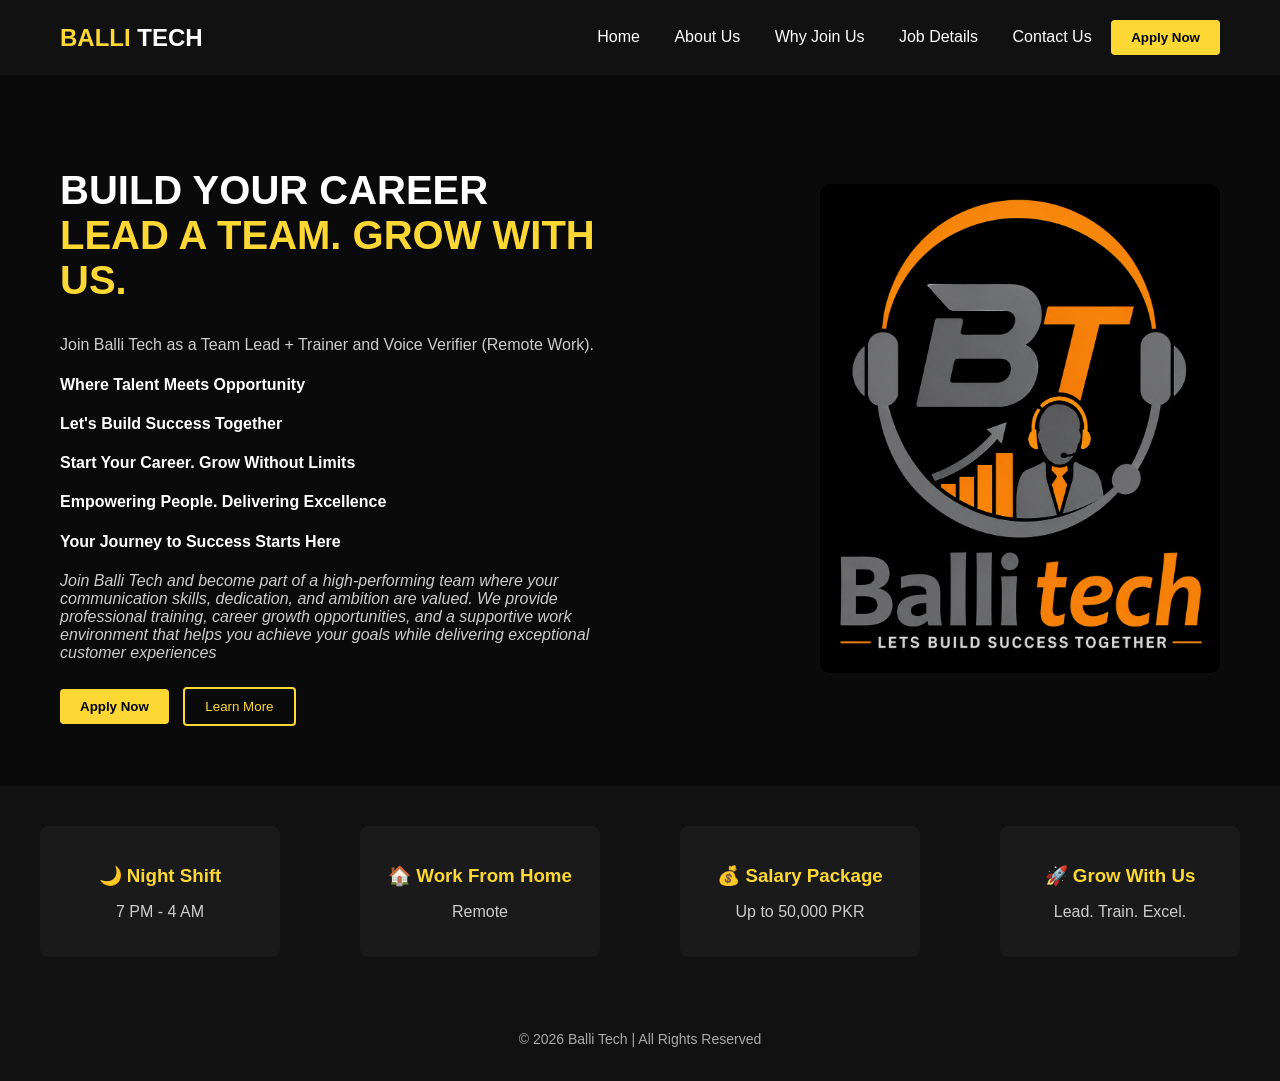
<file: project balli tech/index.html>
<!DOCTYPE html>
<html lang="en">
<head>
  <meta charset="UTF-8" />
  <meta name="viewport" content="width=device-width, initial-scale=1.0" />
  <title>Balli Tech - Home</title>
  <link rel="stylesheet" href="style.css" />
</head>
<body>
  <!-- Header -->
  <header>
    <div class="logo">BALLI <span>TECH</span></div>
     <nav>
  <a href="index.html">Home</a>
  <a href="about.html">About Us</a>
  <a href="why.html">Why Join Us</a>
  <a href="jobs.html">Job Details</a>
  <a href="contact.html">Contact Us</a>
   <!-- Apply Now button inside nav -->
    <button class="apply-btn" onclick="location.href='contact.html#apply'">Apply Now</button>
</nav>
  </header>

  <!-- Hero Section -->
  <section class="hero">
    <div class="hero-text">
      <h1>BUILD YOUR CAREER<br><span>LEAD A TEAM. GROW WITH US.</span></h1>
      <p>Join Balli Tech as a Team Lead + Trainer and Voice Verifier (Remote Work).<br></p>
      <h4>Where Talent Meets Opportunity</h4>
      <h4>Let's Build Success Together</h4>
      <h4>Start Your Career. Grow Without Limits</h4>
      <h4>Empowering People. Delivering Excellence</h4>
      <h4>Your Journey to Success Starts Here</h4>
      <p><i>Join Balli Tech and become part of a high-performing team where your communication skills, dedication, and ambition are valued. We provide professional training, career growth opportunities, and a supportive work environment that helps you achieve your goals while delivering exceptional customer experiences</i></p>
      <div class="hero-buttons">
        <button class="apply-btn">Apply Now</button>
        <button class="learn-btn">Learn More</button>
      </div>
    </div>
    <div class="hero-image">
      <img src="balli logo.png" alt="Balli Tech Team" />
    </div>
  </section>

  <!-- Info Cards -->
  <section class="info-cards">
    <div class="card">
      <h3>🌙 Night Shift</h3>
      <p>7 PM - 4 AM</p>
    </div>
    <div class="card">
      <h3>🏠 Work From Home</h3>
      <p>Remote</p>
    </div>
    <div class="card">
      <h3>💰 Salary Package</h3>
      <p>Up to 50,000 PKR</p>
    </div>
    <div class="card">
      <h3>🚀 Grow With Us</h3>
      <p>Lead. Train. Excel.</p>
    </div>
  </section>

  <!-- Footer -->
  <footer>
    <p>© 2026 Balli Tech | All Rights Reserved</p>
  </footer>
</body>
</html>
</file>
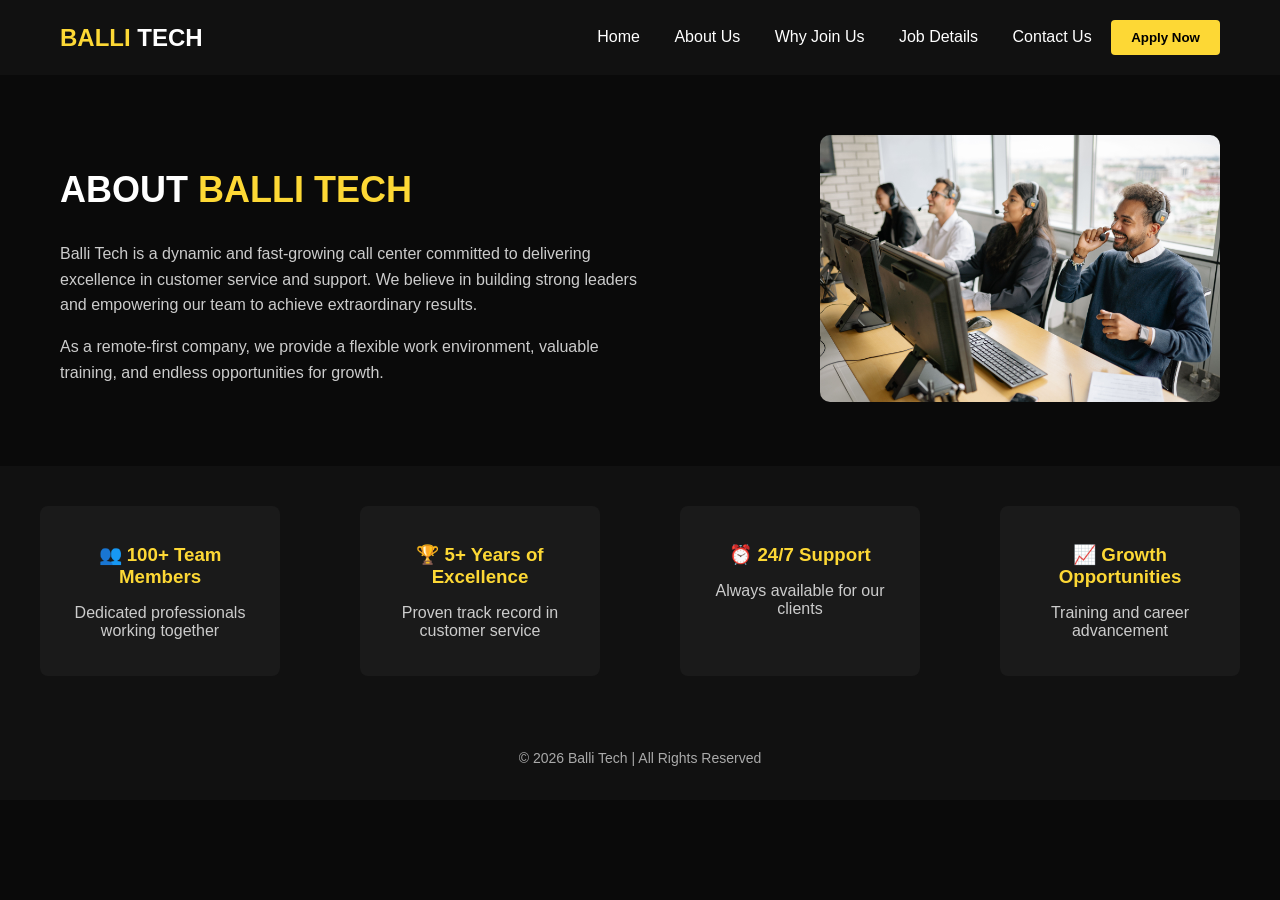
<file: project balli tech/about.html>
<!DOCTYPE html>
<html lang="en">
<head>
  <meta charset="UTF-8" />
  <meta name="viewport" content="width=device-width, initial-scale=1.0" />
  <title>About Balli Tech</title>
  <link rel="stylesheet" href="style.css" />
</head>
<body>
  <!-- Header -->
  <header>
    <div class="logo">BALLI <span>TECH</span></div>
    <nav>
  <a href="index.html">Home</a>
  <a href="about.html">About Us</a>
  <a href="why.html">Why Join Us</a>
  <a href="jobs.html">Job Details</a>
  <a href="contact.html">Contact Us</a>
   <!-- Apply Now button inside nav -->
    <button class="apply-btn" onclick="location.href='contact.html#apply'">Apply Now</button>
</nav>
  </header>

  <!-- About Section -->
  <section class="about">
    <div class="about-text">
      <h1>ABOUT <span>BALLI TECH</span></h1>
      <p>
        Balli Tech is a dynamic and fast-growing call center committed to delivering excellence in customer service and support.  
        We believe in building strong leaders and empowering our team to achieve extraordinary results.
      </p>
      <p>
        As a remote-first company, we provide a flexible work environment, valuable training, and endless opportunities for growth.
      </p>
    </div>
    <div class="about-image">
      <img src="working.jpg" alt="Balli Tech Team Working" />
    </div>
  </section>

  <!-- Info Cards -->
  <section class="info-cards">
    <div class="card">
      <h3>👥 100+ Team Members</h3>
      <p>Dedicated professionals working together</p>
    </div>
    <div class="card">
      <h3>🏆 5+ Years of Excellence</h3>
      <p>Proven track record in customer service</p>
    </div>
    <div class="card">
      <h3>⏰ 24/7 Support</h3>
      <p>Always available for our clients</p>
    </div>
    <div class="card">
      <h3>📈 Growth Opportunities</h3>
      <p>Training and career advancement</p>
    </div>
  </section>

  <!-- Footer -->
  <footer>
    <p>© 2026 Balli Tech | All Rights Reserved</p>
  </footer>
</body>
</html>
</file>
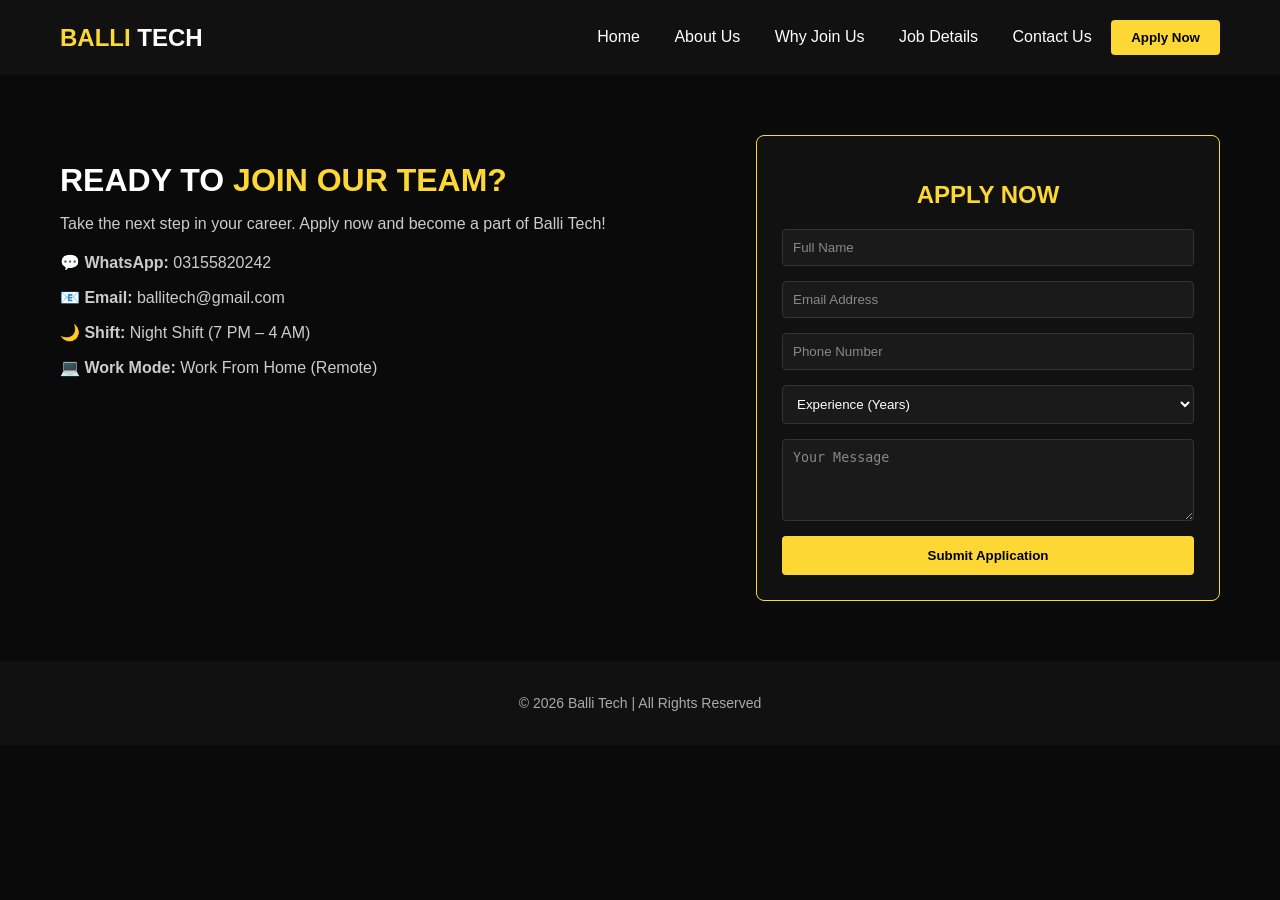
<file: project balli tech/contact.html>
<!DOCTYPE html>
<html lang="en">
<head>
  <meta charset="UTF-8" />
  <meta name="viewport" content="width=device-width, initial-scale=1.0" />
  <title>Contact / Apply - Balli Tech</title>
  <link rel="stylesheet" href="style.css" />
</head>
<body>
  <!-- Header -->
  <header>
    <div class="logo">BALLI <span>TECH</span></div>
    <nav>
      <a href="index.html">Home</a>
      <a href="about.html">About Us</a>
      <a href="why.html">Why Join Us</a>
      <a href="jobs.html">Job Details</a>
      <a href="contact.html" class="active">Contact Us</a>
       <!-- Apply Now button inside nav -->
    <button class="apply-btn" onclick="location.href='contact.html#apply'">Apply Now</button>
    </nav>
  </header>

  <!-- Contact / Apply Section -->
  <section class="contact-section">
  <div class="contact-left">
    <h1>READY TO <span>JOIN OUR TEAM?</span></h1>
    <p>Take the next step in your career. Apply now and become a part of Balli Tech!</p>

    <div class="contact-info">
      <p><strong>💬 WhatsApp:</strong> 03155820242</p>
      <p><strong>📧 Email:</strong> ballitech@gmail.com</p>
      <p><strong>🌙 Shift:</strong> Night Shift (7 PM – 4 AM)</p>
      <p><strong>💻 Work Mode:</strong> Work From Home (Remote)</p>
    </div>
    </div>
  </div>

  <!-- Right Box with Form -->
  <div class="contact-right">
    <div class="apply-box">
      <h2>APPLY NOW</h2>
      <form id="applyForm" method="POST" action="sendmail.php">
  <input type="text" name="name" placeholder="Full Name" required />
  <input type="email" name="email" placeholder="Email Address" required />
  <input type="text" name="phone" placeholder="Phone Number" required />
  <select name="experience" required>
    <option value="">Experience (Years)</option>
    <option value="1">1 Year</option>
    <option value="2">2 Years</option>
    <option value="3">3 Years</option>
    <option value="4">4+ Years</option>
  </select>
  <textarea name="message" placeholder="Your Message" rows="4"></textarea>
  <button type="submit" class="submit-btn">Submit Application</button>
</form>


      <!-- Success Message -->
      <p id="successMessage" style="display:none; color:#fdd835; font-weight:bold; margin-top:15px;">
        ✅ Your application is submitted successfully!
      </p>
    </div>
  </div>
</section>
<script>
  document.getElementById("applyForm").addEventListener("submit", function(event) {
    event.preventDefault(); // prevent reload
    document.getElementById("successMessage").style.display = "block"; // show success
    this.reset(); // clear form fields
  });
</script>

  <!-- Footer -->
  <footer>
    <p>© 2026 Balli Tech | All Rights Reserved</p>
  </footer>
</body>
</html>
</file>
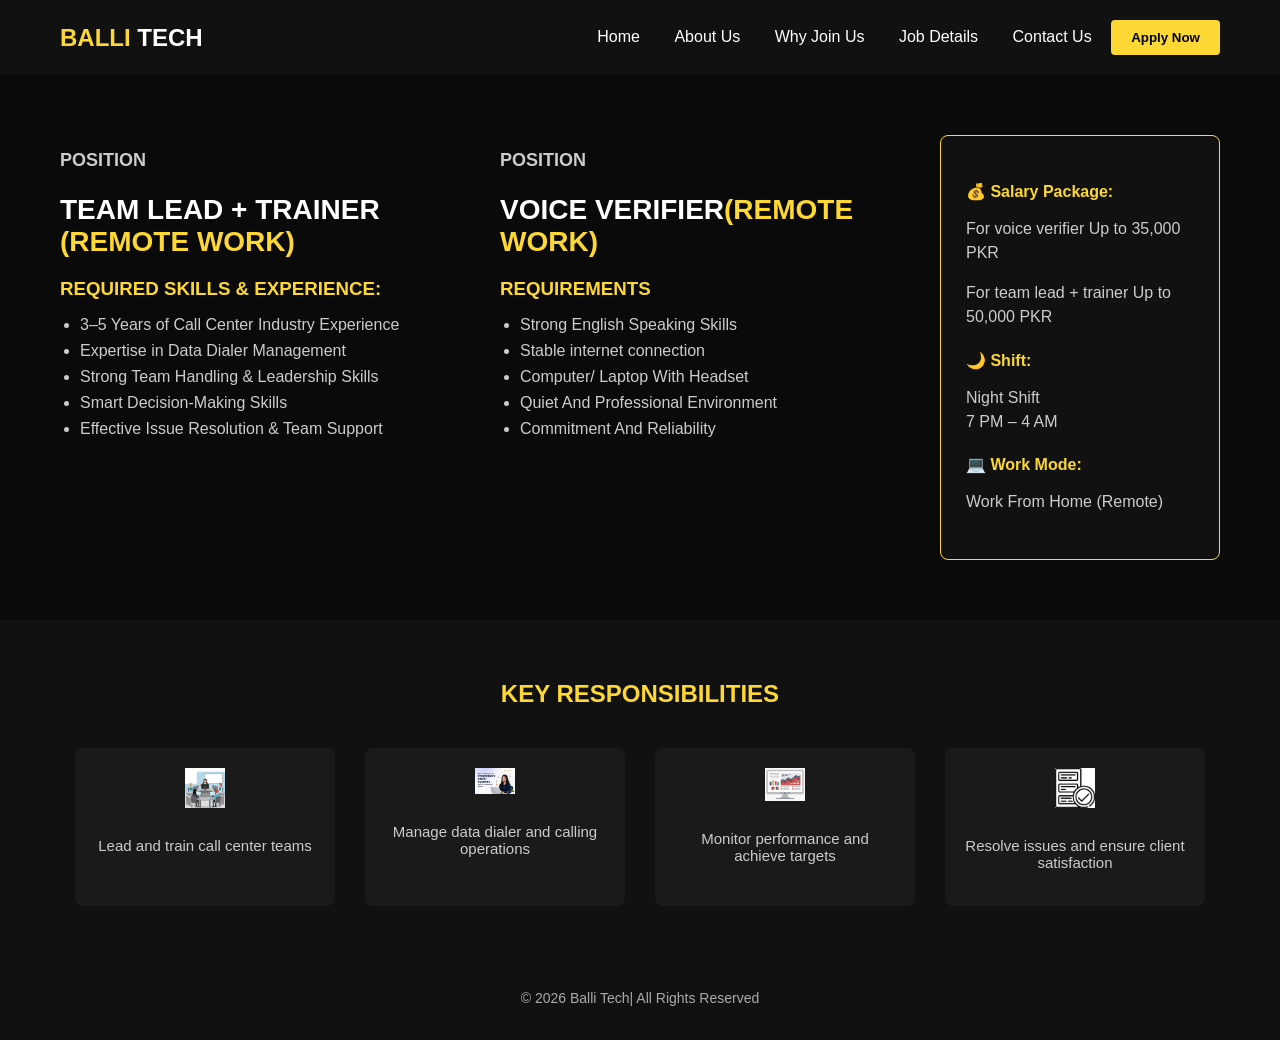
<file: project balli tech/jobs.html>
<!DOCTYPE html>
<html lang="en">
<head>
  <meta charset="UTF-8" />
  <meta name="viewport" content="width=device-width, initial-scale=1.0" />
  <title>Job Details - Balli Tech</title>
  <link rel="stylesheet" href="style.css" />
</head>
<body>
  <!-- Header -->
  <header>
    <div class="logo">BALLI <span>TECH</span></div>
    <nav>
      <a href="index.html">Home</a>
      <a href="about.html">About Us</a>
      <a href="why.html">Why Join Us</a>
      <a href="jobs.html" class="active">Job Details</a>
      <a href="contact.html">Contact Us</a>
       <!-- Apply Now button inside nav -->
    <button class="apply-btn" onclick="location.href='contact.html#apply'">Apply Now</button>
    </nav>
  </header>

  <!-- Job Details Section -->
  <section class="job-section">
    <div class="job-left">
      <h2>POSITION</h2>
      <h1>TEAM LEAD + TRAINER <span>(REMOTE WORK)</span></h1>

      <h3>REQUIRED SKILLS & EXPERIENCE:</h3>
      <ul>
        <li>3–5 Years of Call Center Industry Experience</li>
        <li>Expertise in Data Dialer Management</li>
        <li>Strong Team Handling & Leadership Skills</li>
        <li>Smart Decision-Making Skills</li>
        <li>Effective Issue Resolution & Team Support</li>
      </ul>
    </div>
    <div class="job-left">
      <h2>POSITION</h2>
      <h1>VOICE VERIFIER<span>(REMOTE WORK)</span></h1>

      <h3>REQUIREMENTS</h3>
      <ul>
        <li>Strong English Speaking Skills</li>
        <li>Stable internet connection</li>
        <li>Computer/ Laptop With Headset</li>
        <li>Quiet And Professional Environment</li>
        <li>Commitment And Reliability</li>
      </ul>
    </div>
    <div class="job-right">
      <div class="side-box">
        <div class="box-item">
          <h4>💰 Salary Package:</h4>
          <p>For voice verifier Up to 35,000 PKR</p>
          <p>For team lead + trainer Up to 50,000 PKR</p>
        </div>
        <div class="box-item">
          <h4>🌙 Shift:</h4>
          <p>Night Shift<br>7 PM – 4 AM</p>
        </div>
        <div class="box-item">
          <h4>💻 Work Mode:</h4>
          <p>Work From Home (Remote)</p>
        </div>
      </div>
    </div>
  </section>

  <!-- Key Responsibilities -->
  <section class="responsibilities">
    <h2>KEY RESPONSIBILITIES</h2>
    <div class="resp-grid">
      <div class="resp-card">
        <img src="icon_lead.png" alt="Lead Team Icon" />
        <p>Lead and train call center teams</p>
      </div>
      <div class="resp-card">
        <img src="icon_manage.png"alt="Manage Data Icon" />
        <p>Manage data dialer and calling operations</p>
      </div>
      <div class="resp-card">
        <img src="icon_monitor.png" alt="Monitor Performance Icon" />
        <p>Monitor performance and achieve targets</p>
      </div>
      <div class="resp-card">
        <img src="icon_resolve.png" alt="Resolve Issues Icon" />
        <p>Resolve issues and ensure client satisfaction</p>
      </div>
    </div>
  </section>

  <!-- Footer -->
  <footer>
    <p>© 2026 Balli Tech| All Rights Reserved</p>
  </footer>
</body>
</html>
</file>
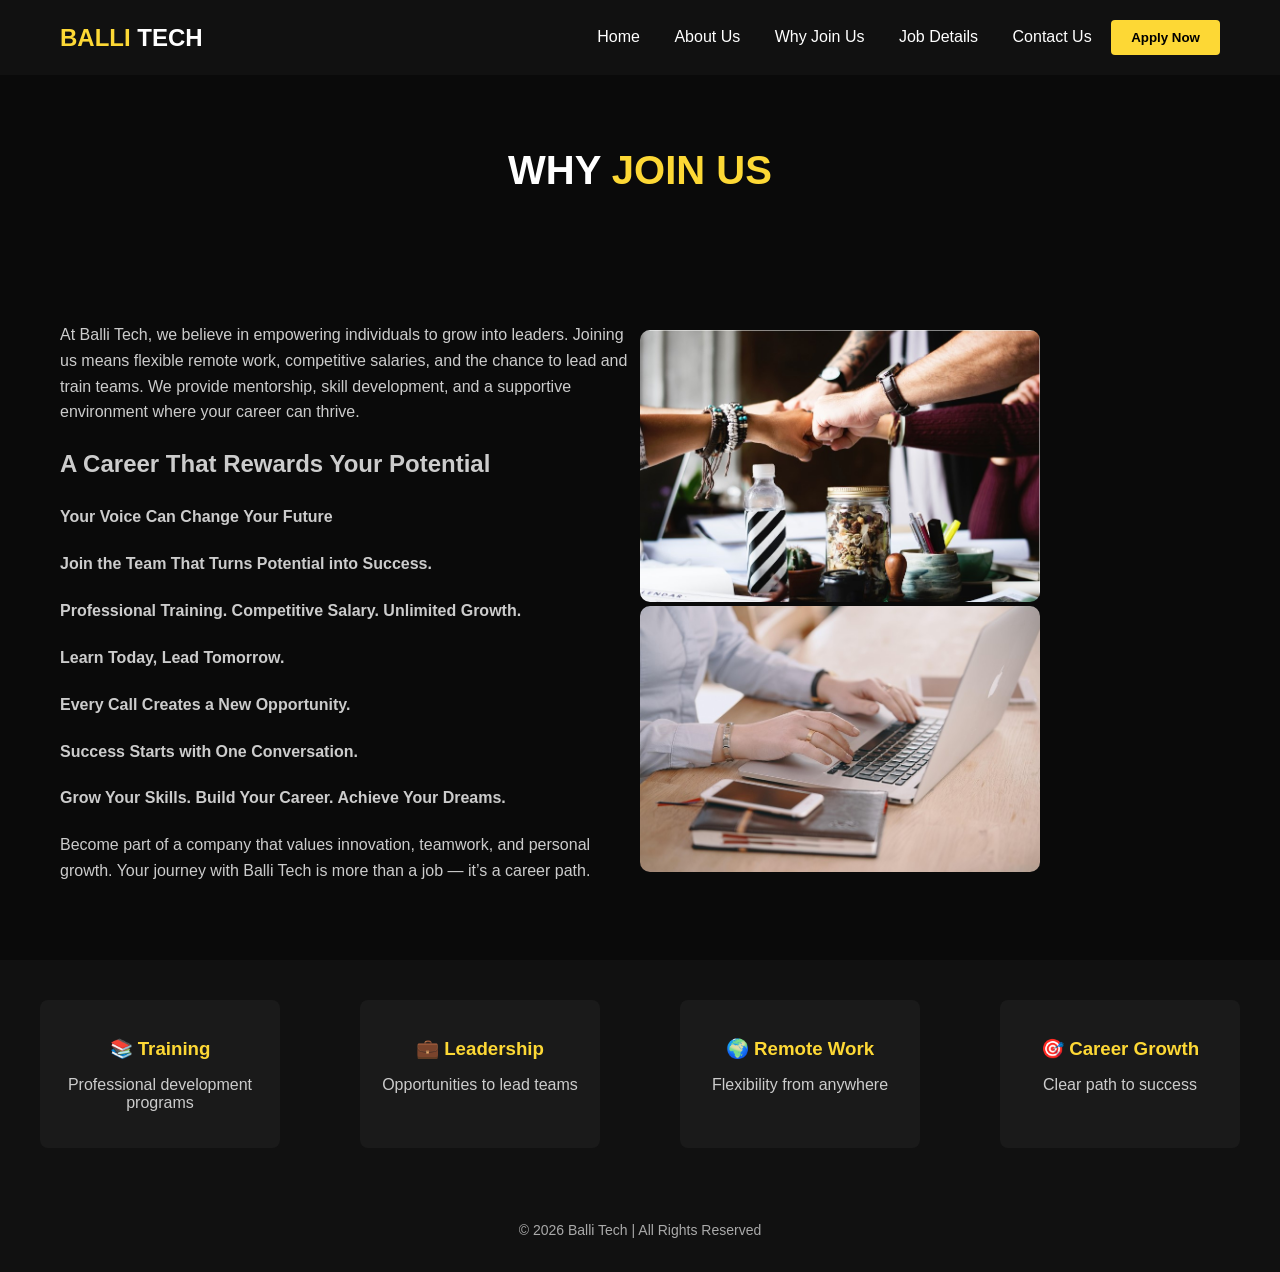
<file: project balli tech/why.html>
<!DOCTYPE html>
<html lang="en">
<head>
  <meta charset="UTF-8" />
  <meta name="viewport" content="width=device-width, initial-scale=1.0" />
  <title>Why Join Balli Tech</title>
  <link rel="stylesheet" href="style.css" />
</head>
<body>
  <!-- Header -->
  <header>
    <div class="logo">BALLI <span>TECH</span></div>
    <nav>
      <a href="index.html">Home</a>
      <a href="about.html">About Us</a>
      <a href="why.html" class="active">Why Join Us</a>
      <a href="jobs.html">Job Details</a>
      <a href="contact.html">Contact Us</a>
       <!-- Apply Now button inside nav -->
    <button class="apply-btn" onclick="location.href='contact.html#apply'">Apply Now</button>
    </nav>
  </header>

  <!-- Page Title -->
  <section class="page-title">
    <h1>WHY <span>JOIN US</span></h1>
  </section>

  <!-- Two Column Layout -->
  <section class="why-layout">
    <div class="why-text">
      <p>
        At Balli Tech, we believe in empowering individuals to grow into leaders.  
        Joining us means flexible remote work, competitive salaries, and the chance to lead and train teams.  
        We provide mentorship, skill development, and a supportive environment where your career can thrive.
      </p>
      <h2>A Career That Rewards Your Potential</h2>
      <h4>Your Voice Can Change Your Future</h4>
      <h4>Join the Team That Turns Potential into Success.</h4>
      <h4>Professional Training. Competitive Salary. Unlimited Growth.</h4>
      <h4>Learn Today, Lead Tomorrow.</h4>
      <h4>Every Call Creates a New Opportunity.</h4>
      <h4>Success Starts with One Conversation.</h4>
      <h4>Grow Your Skills. Build Your Career. Achieve Your Dreams.</h4>
      <p>
        Become part of a company that values innovation, teamwork, and personal growth.  
        Your journey with Balli Tech is more than a job — it’s a career path.
      </p>
    </div>
    <div class="why-image">
      <img src="join us.png.jpg" alt="Right Side Image" class="image-right" />
      <img src="join.png.jpg" alt="Right Side Image" class="image-right" />
    </div>
  </section>

  <!-- Feature Cards -->
  <section class="info-cards">
    <div class="card">
      <h3>📚 Training</h3>
      <p>Professional development programs</p>
    </div>
    <div class="card">
      <h3>💼 Leadership</h3>
      <p>Opportunities to lead teams</p>
    </div>
    <div class="card">
      <h3>🌍 Remote Work</h3>
      <p>Flexibility from anywhere</p>
    </div>
    <div class="card">
      <h3>🎯 Career Growth</h3>
      <p>Clear path to success</p>
    </div>
  </section>

  <!-- Footer -->
  <footer>
    <p>© 2026 Balli Tech | All Rights Reserved</p>
  </footer>
</body>
</html>
</file>
<file: project balli tech/style.css>
body {
  margin: 0;
  font-family: 'Poppins', sans-serif;
  background-color: #0a0a0a;
  color: #fff;
}

/* Header */
header {
  display: flex;
  justify-content: space-between;
  align-items: center;
  padding: 20px 60px;
  background-color: #111;
}

.logo {
  font-size: 24px;
  font-weight: 700;
  color: #fdd835;
}

.logo span {
  color: #fff;
}

nav a {
  margin: 0 15px;
  text-decoration: none;
  color: #fff;
  font-weight: 500;
}

nav a:hover {
  color: #fdd835;
}

.apply-btn {
  background-color: #fdd835;
  color: #000;
  border: none;
  padding: 10px 20px;
  font-weight: 600;
  cursor: pointer;
  border-radius: 4px;
}

.apply-btn:hover {
  background-color: #ffeb3b;
}

/* Hero Section */
.hero {
  display: flex;
  align-items: center;
  justify-content: space-between;
  padding: 60px;
}

.hero-text {
  max-width: 50%;
}

.hero-text h1 {
  font-size: 40px;
  color: #fff;
}

.hero-text h1 span {
  color: #fdd835;
}

.hero-text p {
  margin-top: 15px;
  font-size: 16px;
  color: #ccc;
}

.hero-buttons {
  margin-top: 25px;
}

.learn-btn {
  background-color: transparent;
  border: 2px solid #fdd835;
  color: #fdd835;
  padding: 10px 20px;
  margin-left: 10px;
  cursor: pointer;
  border-radius: 4px;
}

.learn-btn:hover {
  background-color: #fdd835;
  color: #000;
}

.hero-image img {
  width: 400px;
  border-radius: 10px;
}

/* Info Cards */
.info-cards {
  display: flex;
  justify-content: space-around;
  background-color: #111;
  padding: 40px 0;
}

.card {
  background-color: #1a1a1a;
  padding: 20px;
  border-radius: 8px;
  text-align: center;
  width: 200px;
  transition: transform 0.3s;
}

.card:hover {
  transform: translateY(-5px);
}

.card h3 {
  color: #fdd835;
  margin-bottom: 10px;
}

.card p {
  color: #ccc;
}

/* Footer */
footer {
  text-align: center;
  padding: 20px;
  background-color: #111;
  font-size: 14px;
  color: #aaa;
}
/* About Section */
.about {
  display: flex;
  align-items: center;
  justify-content: space-between;
  padding: 60px;
}

.about-text {
  max-width: 50%;
}

.about-text h1 {
  font-size: 36px;
  color: #fff;
}

.about-text h1 span {
  color: #fdd835;
}

.about-text p {
  margin-top: 15px;
  font-size: 16px;
  color: #ccc;
  line-height: 1.6;
}

.about-image img {
  width: 400px;
  border-radius: 10px;
}
/* Page Title */
.page-title {
  text-align: center;
  padding: 40px 0 20px;
}

.page-title h1 {
  font-size: 40px;
  color: #fff;
}

.page-title h1 span {
  color: #fdd835;
}

/* Two Column Layout */
.why-layout {
  display: flex;
  align-items: center;
  justify-content: space-between;
  padding: 60px;
}

.why-text {
  max-width: 50%;
  font-size: 16px;
  color: #ccc;
  line-height: 1.6;
}

.why-image img {
  width: 400px;
  border-radius: 10px;
}
/* Job Section */
.job-section {
  display: flex;
  justify-content: space-between;
  align-items: flex-start;
  padding: 60px;
  background-color: #0a0a0a;
}

.job-left {
  width: 55%;
  color: #fff;
}

.job-left h2 {
  font-size: 18px;
  color: #ccc;
  margin-bottom: 10px;
}

.job-left h1 {
  font-size: 28px;
  color: #fff;
  margin-bottom: 20px;
}

.job-left h1 span {
  color: #fdd835;
}

.job-left h3 {
  color: #fdd835;
  margin-bottom: 10px;
}

.job-left ul {
  list-style-type: disc;
  padding-left: 20px;
  color: #ccc;
}

.job-left ul li {
  margin-bottom: 8px;
}

/* Side Box */
.job-right {
  width: 35%;
}

.side-box {
  border: 1px solid #fdd835;
  padding: 25px;
  border-radius: 8px;
  background-color: #111;
  color: #fff;
}

.box-item {
  margin-bottom: 20px;
}

.box-item h4 {
  color: #fdd835;
  margin-bottom: 5px;
}

.box-item p {
  color: #ccc;
  line-height: 1.5;
}

/* Responsibilities Section */
.responsibilities {
  background-color: #111;
  padding: 40px 60px;
  text-align: center;
}

.responsibilities h2 {
  color: #fdd835;
  margin-bottom: 30px;
}

.resp-grid {
  display: flex;
  justify-content: space-around;
  flex-wrap: wrap;
}

.resp-card {
  background-color: #1a1a1a;
  width: 220px;
  padding: 20px;
  border-radius: 8px;
  text-align: center;
  margin: 10px;
  transition: transform 0.3s;
}

.resp-card:hover {
  transform: translateY(-5px);
}

.resp-card img {
  width: 40px;
  margin-bottom: 10px;
}

.resp-card p {
  color: #ccc;
  font-size: 15px;
}
/* Contact / Apply Section */
.contact-section {
  display: flex;
  justify-content: space-between;
  align-items: flex-start;
  padding: 60px;
  background-color: #0a0a0a;
}

.contact-left {
  width: 50%;
  color: #fff;
}

.contact-left h1 {
  font-size: 32px;
  margin-bottom: 10px;
}

.contact-left h1 span {
  color: #fdd835;
}

.contact-left p {
  color: #ccc;
  margin-bottom: 20px;
}

.contact-info p {
  margin-bottom: 10px;
  color: #ccc;
  font-size: 16px;
}

.social h3 {
  color: #fdd835;
  margin-top: 30px;
  margin-bottom: 10px;
}

.social-icons a img {
  width: 30px;
  margin-right: 10px;
  transition: transform 0.3s;
}

.social-icons a img:hover {
  transform: scale(1.1);
}

/* Right Side Apply Box */
.contact-right {
  width: 40%;
}

.apply-box {
  border: 1px solid #fdd835;
  padding: 25px;
  border-radius: 8px;
  background-color: #111;
  color: #fff;
}

.apply-box h2 {
  color: #fdd835;
  margin-bottom: 20px;
  text-align: center;
}

.apply-box form {
  display: flex;
  flex-direction: column;
}

.apply-box input,
.apply-box select,
.apply-box textarea {
  background-color: #1a1a1a;
  border: 1px solid #333;
  color: #fff;
  padding: 10px;
  margin-bottom: 15px;
  border-radius: 4px;
}

.apply-box input::placeholder,
.apply-box textarea::placeholder {
  color: #888;
}

.submit-btn {
  background-color: #fdd835;
  color: #000;
  border: none;
  padding: 12px;
  font-weight: 600;
  cursor: pointer;
  border-radius: 4px;
}

.submit-btn:hover {
  background-color: #ffeb3b;
}
/* =========================
   RESPONSIVE DESIGN
   ========================= */

/* For tablets and medium screens */
@media (max-width: 992px) {
  header {
    flex-direction: column;
    align-items: flex-start;
  }

  nav {
    margin-top: 10px;
  }

  .hero,
  .about,
  .why-layout,
  .job-section,
  .contact-section {
    flex-direction: column;
    text-align: center;
    padding: 40px 20px;
  }

  .hero-text,
  .about-text,
  .why-text,
  .job-left,
  .contact-left {
    max-width: 100%;
  }

  .hero-image img,
  .about-image img,
  .why-image img,
  .job-image img {
    width: 100%;
    margin-top: 20px;
  }

  .info-cards {
    flex-wrap: wrap;
    justify-content: center;
  }

  .card {
    width: 45%;
    margin-bottom: 20px;
  }

  .job-right,
  .contact-right {
    width: 100%;
    margin-top: 30px;
  }

  .side-box,
  .apply-box {
    width: 100%;
  }
}

/* For mobile screens */
@media (max-width: 600px) {
  header {
    padding: 15px 20px;
  }

  nav a {
    display: block;
    margin: 8px 0;
  }

  .apply-btn {
    margin-top: 10px;
    width: 100%;
  }

  .hero h1,
  .about h1,
  .why h1,
  .job-left h1,
  .contact-left h1 {
    font-size: 24px;
  }

  .info-cards {
    flex-direction: column;
    align-items: center;
  }

  .card {
    width: 80%;
  }

  .resp-grid {
    flex-direction: column;
    align-items: center;
  }

  .resp-card {
    width: 80%;
    margin-bottom: 20px;
  }

  footer {
    font-size: 12px;
  }
}
</file>
